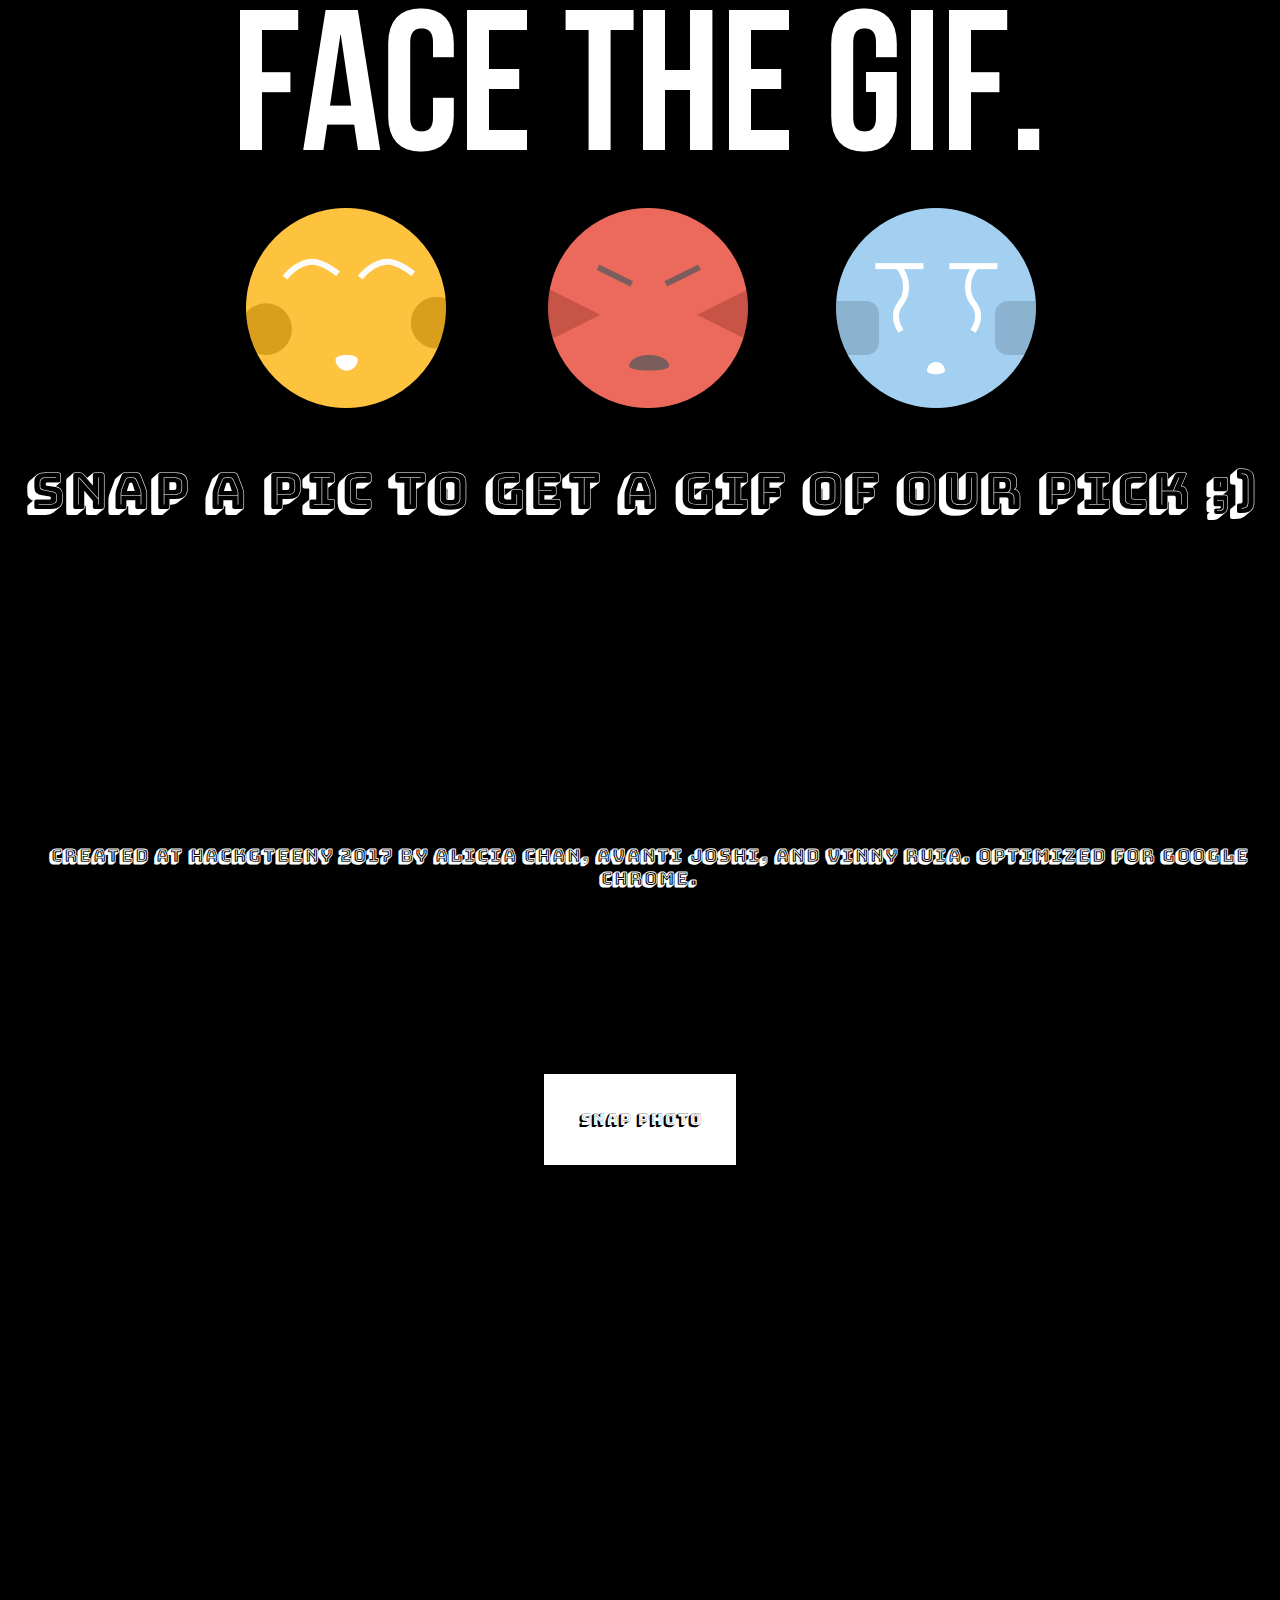
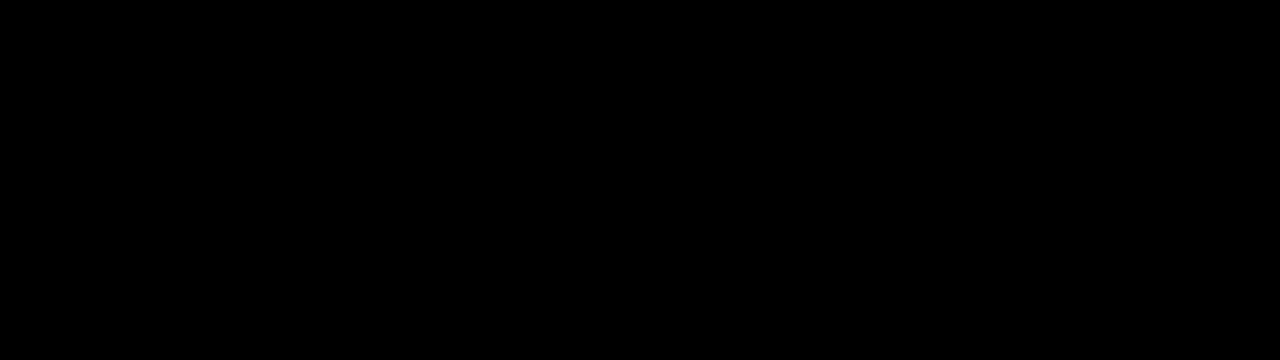
<file: index.html>
<html>

<head>
<script src="https://ajax.googleapis.com/ajax/libs/jquery/1.9.0/jquery.min.js"></script>
<link rel="stylesheet" href="style.css">
<link href="https://fonts.googleapis.com/css?family=Bungee+Shade" rel="stylesheet">
<link href="https://fonts.googleapis.com/css?family=Noto+Sans" rel="stylesheet">

</head>

<body>
<div>
 <img src = "logo.png" class = "resize">
 
<div class="container" id="change">
 <p class = "bigfont"><center> Snap a pic to get a gif of our pick ;) </center></p>
</div>
<!--
  Ideally these elements aren't created until it's confirmed that the
  client supports video/camera, but for the sake of illustrating the
  elements involved, they are created with markup (not JavaScript)
-->
<center> <video id="video" width="640" height="480" autoplay></video> </center>
<center> <button id="snap">Snap Photo</button> </center>
<center><canvas id="canvas" width="640" height="480"></canvas></center>
<p id="response"></p>
<p id ="giphyme"></p>

<script>
function makeblob(dataURL) {
            var BASE64_MARKER = ';base64,';
            if (dataURL.indexOf(BASE64_MARKER) == -1) {
                var parts = dataURL.split(',');
                var contentType = parts[0].split(':')[1];
                var raw = decodeURIComponent(parts[1]);
                return new Blob([raw], { type: contentType });
            }
            var parts = dataURL.split(BASE64_MARKER);
            var contentType = parts[0].split(':')[1];
            var raw = window.atob(parts[1]);
            var rawLength = raw.length;
            var uInt8Array = new Uint8Array(rawLength);
            for (var i = 0; i < rawLength; ++i) {
                uInt8Array[i] = raw.charCodeAt(i);
            }
            return new Blob([uInt8Array], { type: contentType });
        }
// Grab elements, create settings, etc.
var video = document.getElementById('video');
// Get access to the camera!
if(navigator.mediaDevices && navigator.mediaDevices.getUserMedia) {
    // Not adding `{ audio: true }` since we only want video now
    navigator.mediaDevices.getUserMedia({ video: true }).then(function(stream) {
        video.src = window.URL.createObjectURL(stream);
        video.play();
    });
}
else {
  console.log("oops your browser does not support our wonderful website")
}
// Elements for taking the snapshot
var canvas = document.getElementById('canvas');
var context = canvas.getContext('2d');
var video = document.getElementById('video');
//var url= canvas.HTMLCanvasElement.toDataURL();
// Trigger photo take
document.getElementById("snap").addEventListener("click", function() {
  context.drawImage(video, 0, 0, 640, 480);
  var IMurl=canvas.toDataURL("application/JSON");
  //console.log(IMurl)
  var masterBlob=makeblob(IMurl);
  console.log(masterBlob)
  CallAPI(masterBlob, apiUrl, apiKey);
});
//$("#response").text(url);
var apiKey = "dc99b2b338c44044adb4539f43fdcfa0";
//apiUrl: The base URL for the API. Find out what this is for other APIs via the API documentation
var apiUrl = "https://api.projectoxford.ai/emotion/v1.0/recognize";
$('#snap').click(function () {
//file: The file that will be sent to the api
//var file = document.getElementById(url).files[0];
//JUS CHANGED THIS -- Look at line 38
//CallAPI(IMurl, apiUrl, apiKey);
});
function CallAPI(masterBlob, apiUrl, apiKey)
{
$.ajax({
url: apiUrl,
beforeSend: function (xhrObj) {
xhrObj.setRequestHeader("Content-Type", "application/JSON");
xhrObj.setRequestHeader("Ocp-Apim-Subscription-Key", apiKey);
},
type: "POST",
data: masterBlob ,
processData: false
})
.done(function (response) {
ProcessResult(response);
})
.fail(function (error) {
$("#response").text(error.getAllResponseHeaders());
});
}
function ProcessResult(response)
{
  //var data = JSON.stringify(response);
  var lol = JSON.stringify(response[0].scores);
  var scores1 = response[0].scores;
  var max = 0;
  var maxname = "";
  if (scores1.anger > max) {
     maxname = "anger";
     max = scores1.anger;
  }
  if (scores1.contempt > max) {
     maxname = "contempt";
     max = scores1.contempt;
  }
  if (scores1.disgust > max) {
    maxname = "disgust";
    max = scores1.disgust;
  }
  if (scores1.fear > max) {
    maxname = "fear";
    max = scores1.fear;
  }
  if (scores1.happiness > max) {
    maxname = "happiness";
    max = scores1.happiness;
  }
  if (scores1.neutral > max) {
    maxname = "neutral";
    max = scores1.neutral;
  }
  if (scores1.sadness > max) {
    maxname = "sadness";
    max = scores1.sadness;
  }
  if (scores1.surprise > max) {
    maxname = "surprise";
    max = scores1.surprise;
  }
  $("#response").text(maxname);
  var rand = Math.floor((Math.random() * 5) + 1);
  //for variety
  <div id = "special">
  if (maxname == "neutral") {
    var words = ["meh", "blah", "boring", "eh", "bland", "dreary"];
    q = words[rand];
    $("#response").text(q);
  } else if (maxname == "happiness") {
    var words = ["amazing", "jubilant", "jolly", "ecstatic", "joyous", "cheerful"];
    q = words[rand];
    $("#response").text(q);
  } else if (maxname == "anger") {
    var words = ["furious", "mad", "irritated", "pissed", "grouchy", "hostile"];
    q = words[rand];
    $("#response").text(q);
  } else if (maxname == "sadness") {
    var words = ["glum", "heartbroken", "miserable", "sorrow", "melancholy", "depressed"];
    q = words[rand];
    $("#response").text(q);
  } else if (maxname == "surprise") {
    var words = ["shocked", "astonished", "bewildered", "amazed", "wonder", "startled"];
    q = words[rand];
    $("#response").text(q);
  } else if (maxname == "fear") {
    var words = ["terrified", "frightened", "horror", "scared", "dread", "anxious"];
    q = words[rand];
    $("#response").text(q);
  } else {
    q = maxname; //search query
  }
  </div>
  request = new XMLHttpRequest;
  request.open('GET', 'https://api.giphy.com/v1/gifs/random?api_key=dc6zaTOxFJmzC&tag='+q, true);
  request.onload = function() {
    if (request.status >= 200 && request.status < 400){
      data = JSON.parse(request.responseText).data.image_url;
      console.log(data);
      document.getElementById("giphyme").innerHTML = '<center><img src = "'+data+'"  title="GIF via Giphy"></center>';
    } else {
      console.log('reached giphy, but API returned an error');
     }
  };
  request.onerror = function() {
    console.log('connection error');
  };
  request.send();
}
</script>
</body>
<div id="footer">
<b> Created at HackGTeeny 2017 by Alicia Chan, Avanti Joshi, and Vinny Ruia. Optimized for Google Chrome.</b>
  </div>
</html>
</file>
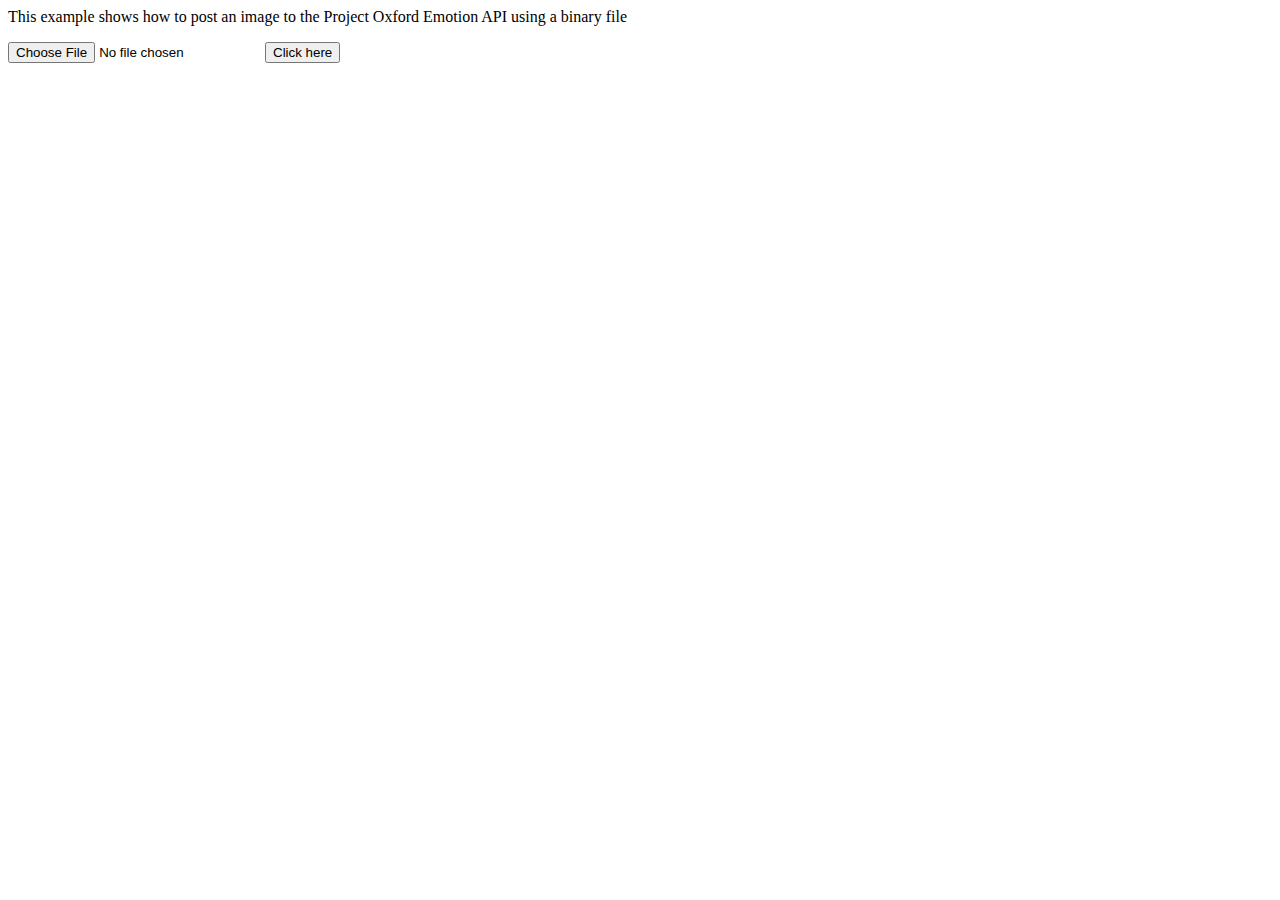
<file: post.html>
<html>

 <head>
 <script src="https://ajax.googleapis.com/ajax/libs/jquery/1.9.0/jquery.min.js"></script>
 </head>

 <body>
 <p>This example shows how to post an image to the Project Oxford Emotion API using a binary file</p>
 <input type="file" id="filename" name="filename">
 <button id="btn">Click here</button>
 <p id="response"></p>
 <p id ="giphyme"></p>

 <script type="text/javascript">
 //apiKey: Replace this with your own Project Oxford Emotion API key, please do not use my key. I include it here so you can get up and running quickly but you can get your own key for free at https://www.projectoxford.ai/emotion
 var apiKey = "dc99b2b338c44044adb4539f43fdcfa0";

 //apiUrl: The base URL for the API. Find out what this is for other APIs via the API documentation
 var apiUrl = "https://api.projectoxford.ai/emotion/v1.0/recognize";

 $('#btn').click(function () {
 //file: The file that will be sent to the api
 var file = document.getElementById('filename').files[0];

 CallAPI(file, apiUrl, apiKey);
 });

 function CallAPI(file, apiUrl, apiKey)
 {
 $.ajax({
 url: apiUrl,
 beforeSend: function (xhrObj) {
 xhrObj.setRequestHeader("Content-Type", "application/octet-stream");
 xhrObj.setRequestHeader("Ocp-Apim-Subscription-Key", apiKey);
 },
 type: "POST",
 data: file,
 processData: false
 })
 .done(function (response) {
 ProcessResult(response);
 })
 .fail(function (error) {
 $("#response").text(error.getAllResponseHeaders());
 });
 }

 function ProcessResult(response)
 {
 var data = JSON.stringify(response);
 var lol = JSON.stringify(response[0].scores);
 var scores1 = response[0].scores;

 var max = 0;
 var maxname = "";

 if (scores1.anger > max) {
    maxname = "anger";
    max = scores1.anger;
 }

 if (scores1.contempt > max) {
    maxname = "contempt";
    max = scores1.contempt;
 }

 if (scores1.disgust > max) {
   maxname = "disgust";
   max = scores1.disgust;
 }

 if (scores1.fear > max) {
   maxname = "fear";
   max = scores1.fear;
 }

 if (scores1.happiness > max) {
   maxname = "happiness";
   max = scores1.happiness;
 }

 if (scores1.neutral > max) {
   maxname = "neutral";
   max = scores1.neutral;
 }

 if (scores1.sadness > max) {
   maxname = "sadness";
   max = scores1.sadness;
 }

 if (scores1.surprise > max) {
   maxname = "surprise";
   max = scores1.surprise;
 }


 $("#response").text(maxname);

 q = maxname; // search query

 request = new XMLHttpRequest;
 request.open('GET', 'http://api.giphy.com/v1/gifs/random?api_key=dc6zaTOxFJmzC&tag='+q, true);

 request.onload = function() {
   if (request.status >= 200 && request.status < 400){
     data = JSON.parse(request.responseText).data.image_url;
     console.log(data);
     document.getElementById("giphyme").innerHTML = '<center><img src = "'+data+'"  title="GIF via Giphy"></center>';
   } else {
     console.log('reached giphy, but API returned an error');
    }
 };

 request.onerror = function() {
   console.log('connection error');
 };

 request.send();
 }


 </script>
 </body>

 </html>
</file>
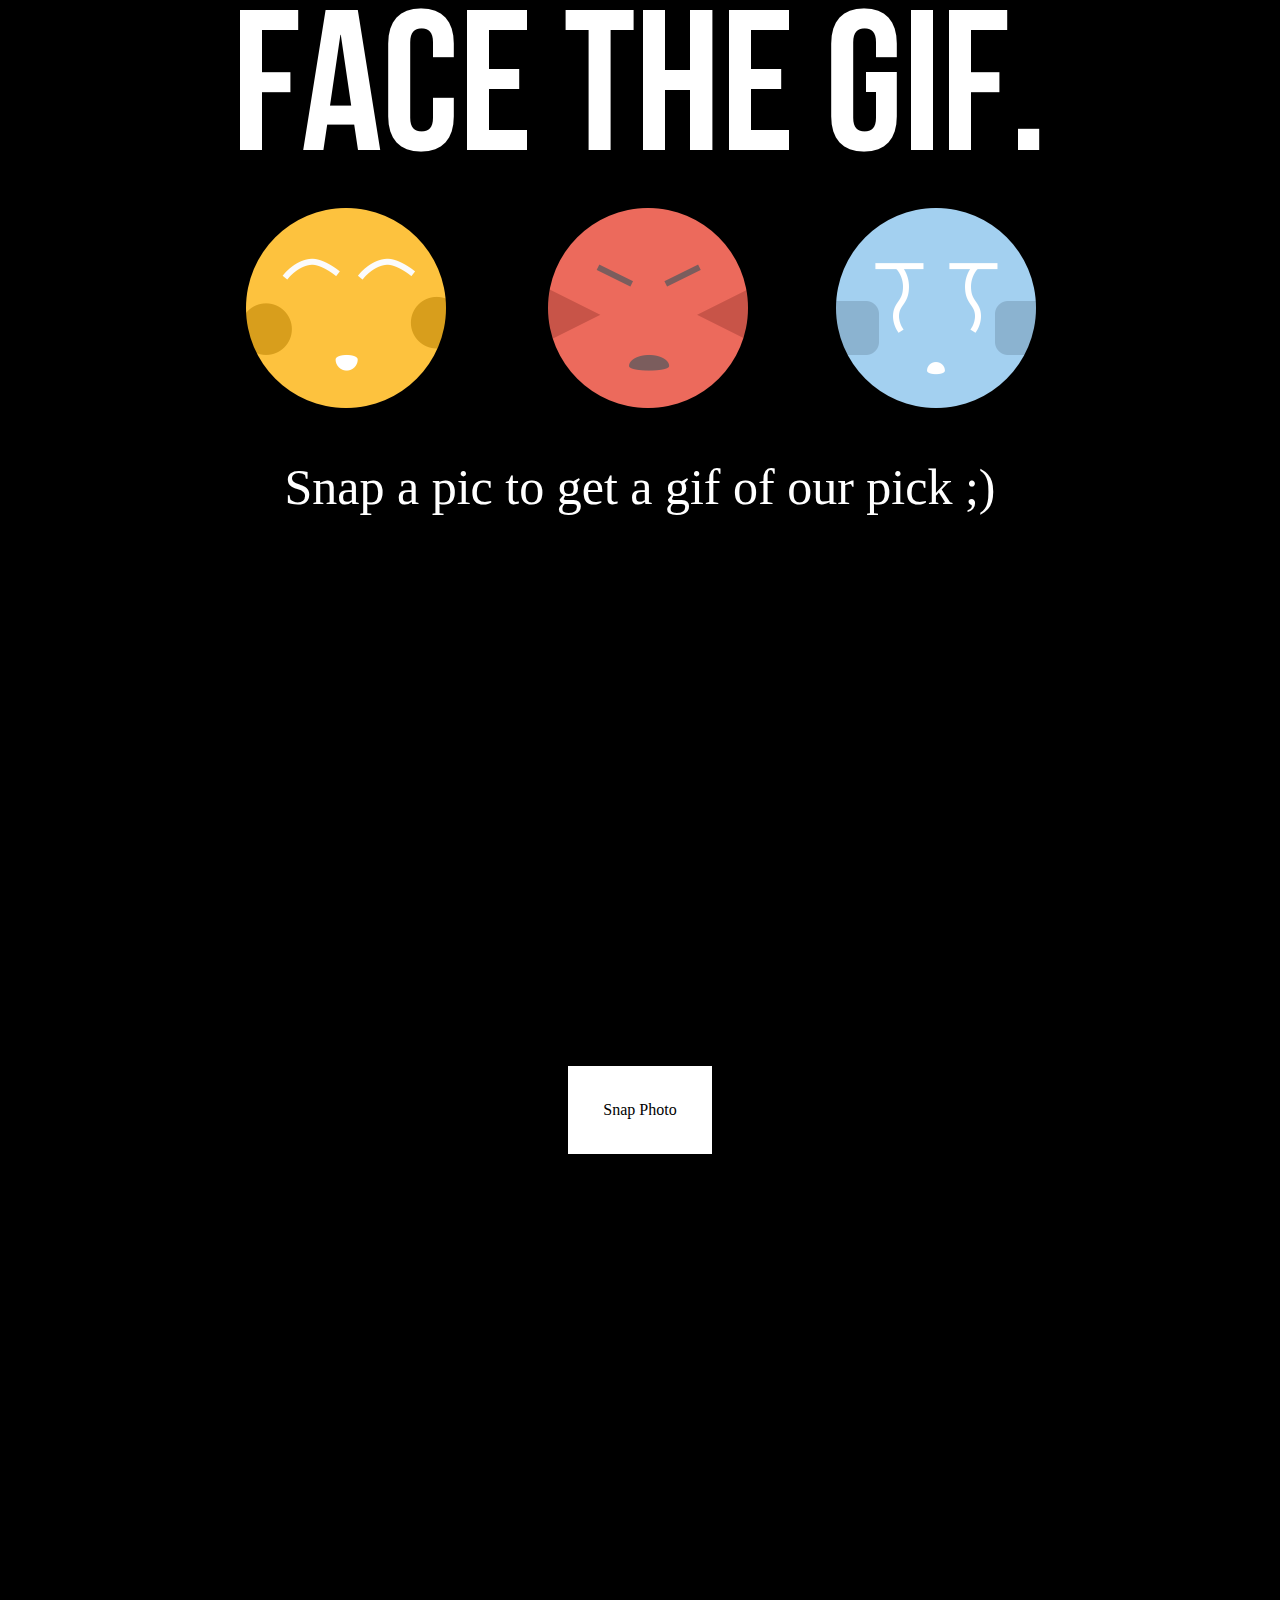
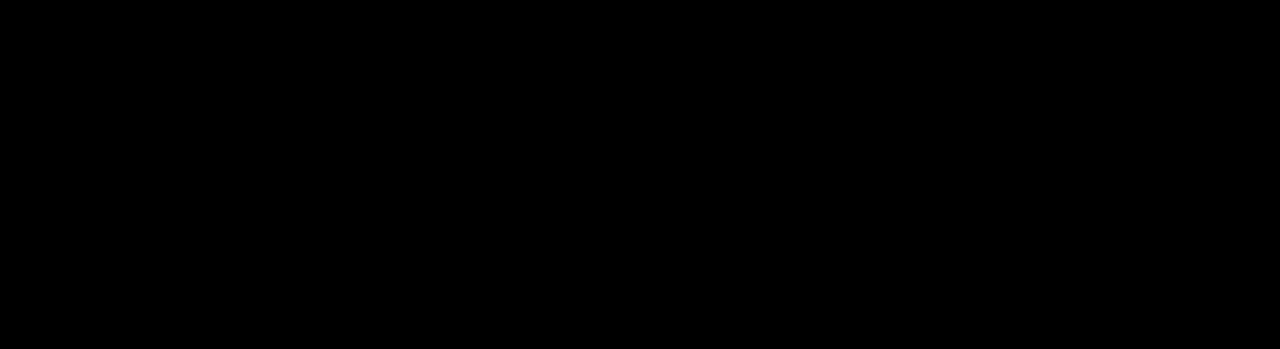
<file: revise.html>
<html>

<head>
<script src="https://ajax.googleapis.com/ajax/libs/jquery/1.9.0/jquery.min.js"></script>
  <link rel="stylesheet" href="style.css">
  <link href="https://fonts.googleapis.com/css?family=Noto+Sans" rel="stylesheet">

</head>

<body>

  <div>
 <img src = "logo.png" class = "resize">
 
<div class="container" id="change">
 <p><center> Snap a pic to get a gif of our pick ;) </center></p>

<!--
	Ideally these elements aren't created until it's confirmed that the
	client supports video/camera, but for the sake of illustrating the
	elements involved, they are created with markup (not JavaScript)
-->
<video id="video" width="640" height="480" autoplay></video>
<button id="snap">Snap Photo</button>
<center><canvas id="canvas" width="640" height="480"></canvas></center>
<p id="response"></p>
<p id ="giphyme"></p>

<script>
function makeblob(dataURL) {
            var BASE64_MARKER = ';base64,';
            if (dataURL.indexOf(BASE64_MARKER) == -1) {
                var parts = dataURL.split(',');
                var contentType = parts[0].split(':')[1];
                var raw = decodeURIComponent(parts[1]);
                return new Blob([raw], { type: contentType });
            }
            var parts = dataURL.split(BASE64_MARKER);
            var contentType = parts[0].split(':')[1];
            var raw = window.atob(parts[1]);
            var rawLength = raw.length;
            var uInt8Array = new Uint8Array(rawLength);
            for (var i = 0; i < rawLength; ++i) {
                uInt8Array[i] = raw.charCodeAt(i);
            }
            return new Blob([uInt8Array], { type: contentType });
        }
// Grab elements, create settings, etc.
var video = document.getElementById('video');
// Get access to the camera!
if(navigator.mediaDevices && navigator.mediaDevices.getUserMedia) {
    // Not adding `{ audio: true }` since we only want video now
    navigator.mediaDevices.getUserMedia({ video: true }).then(function(stream) {
        video.src = window.URL.createObjectURL(stream);
        video.play();
    });
}
else {
  console.log("oops your browser does not support our wonderful website")
}
// Elements for taking the snapshot
var canvas = document.getElementById('canvas');
var context = canvas.getContext('2d');
var video = document.getElementById('video');
//var url= canvas.HTMLCanvasElement.toDataURL();
// Trigger photo take
document.getElementById("snap").addEventListener("click", function() {
	context.drawImage(video, 0, 0, 640, 480);
  var IMurl=canvas.toDataURL("application/JSON");
  //console.log(IMurl)
  var masterBlob=makeblob(IMurl);
  console.log(masterBlob)
  CallAPI(masterBlob, apiUrl, apiKey);
});
//$("#response").text(url);
var apiKey = "dc99b2b338c44044adb4539f43fdcfa0";
//apiUrl: The base URL for the API. Find out what this is for other APIs via the API documentation
var apiUrl = "https://api.projectoxford.ai/emotion/v1.0/recognize";
$('#snap').click(function () {
//file: The file that will be sent to the api
//var file = document.getElementById(url).files[0];
//JUS CHANGED THIS -- Look at line 38
//CallAPI(IMurl, apiUrl, apiKey);
});
function CallAPI(masterBlob, apiUrl, apiKey)
{
$.ajax({
url: apiUrl,
beforeSend: function (xhrObj) {
xhrObj.setRequestHeader("Content-Type", "application/JSON");
xhrObj.setRequestHeader("Ocp-Apim-Subscription-Key", apiKey);
},
type: "POST",
data: masterBlob ,
processData: false
})
.done(function (response) {
ProcessResult(response);
})
.fail(function (error) {
$("#response").text(error.getAllResponseHeaders());
});
}
function ProcessResult(response)
{
  //var data = JSON.stringify(response);
  var lol = JSON.stringify(response[0].scores);
  var scores1 = response[0].scores;
  var max = 0;
  var maxname = "";
  if (scores1.anger > max) {
     maxname = "anger";
     max = scores1.anger;
  }
  if (scores1.contempt > max) {
     maxname = "contempt";
     max = scores1.contempt;
  }
  if (scores1.disgust > max) {
    maxname = "disgust";
    max = scores1.disgust;
  }
  if (scores1.fear > max) {
    maxname = "fear";
    max = scores1.fear;
  }
  if (scores1.happiness > max) {
    maxname = "happiness";
    max = scores1.happiness;
  }
  if (scores1.neutral > max) {
    maxname = "neutral";
    max = scores1.neutral;
  }
  if (scores1.sadness > max) {
    maxname = "sadness";
    max = scores1.sadness;
  }
  if (scores1.surprise > max) {
    maxname = "surprise";
    max = scores1.surprise;
  }
  $("#response").text(maxname);
  q = maxname; // search query
  request = new XMLHttpRequest;
  request.open('GET', 'https://api.giphy.com/v1/gifs/random?api_key=dc6zaTOxFJmzC&tag='+q, true);
  request.onload = function() {
    if (request.status >= 200 && request.status < 400){
      data = JSON.parse(request.responseText).data.image_url;
      console.log(data);
      document.getElementById("giphyme").innerHTML = '<center><img src = "'+data+'"  title="GIF via Giphy"></center>';
    } else {
      console.log('reached giphy, but API returned an error');
     }
  };
  request.onerror = function() {
    console.log('connection error');
  };
  request.send();
}
</script>
</div>
</body>
<!--div id="footer">
<b> Created at HackGTeeny 2017 by Alicia Chan, Avanti Joshi, and Vinny Ruia </b>
  </div-->
</html>
</file>
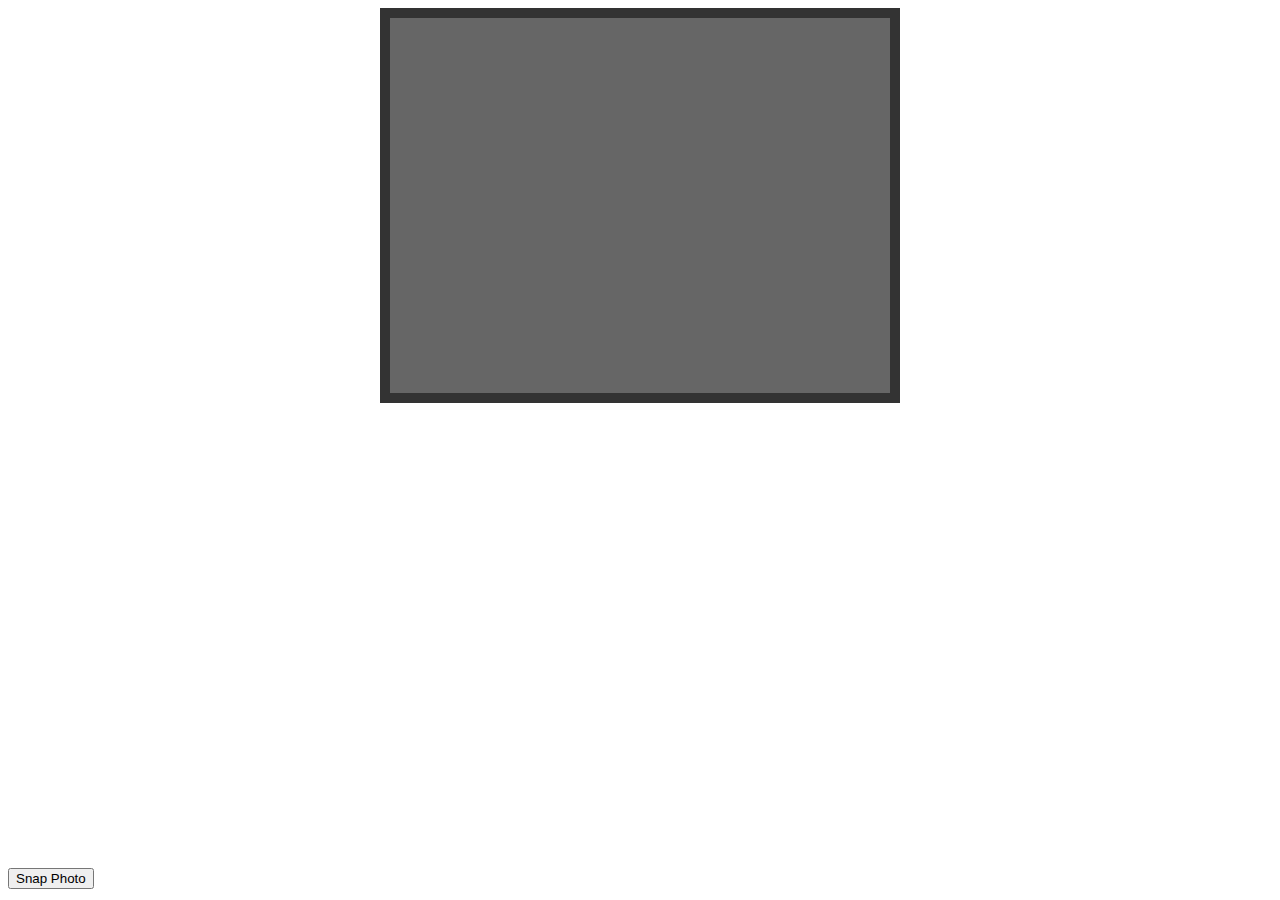
<file: test.html>
<!DOCTYPE html>
<html>
<head>
<meta charset="utf-8">
<meta content="stuff, to, help, search, engines, not" name="keywords">
<meta content="What this page is about." name="description">
<meta content="Display Webcam Stream" name="title">
<title>Display Webcam Stream</title>

<style>
#container {
    margin: 0px auto;
    width: 500px;
    height: 375px;
    border: 10px #333 solid;
}
#videoElement {
    width: 500px;
    height: 375px;
    background-color: #666;
}
</style>
</head>

<body>
<div id="container">
    <video autoplay="true" id="videoElement">

    </video>
</div>
<!--<video id="video" width="640" height="480" autoplay></video>!-->
<button id="snap">Snap Photo</button>
<canvas id="canvas" width="640" height="480"></canvas>
<script>
var video = document.querySelector("#videoElement");

navigator.getUserMedia = navigator.getUserMedia || navigator.webkitGetUserMedia || navigator.mozGetUserMedia || navigator.msGetUserMedia || navigator.oGetUserMedia;

if (navigator.getUserMedia) {
  navigator.getUserMedia({video: true}, handleVideo, videoError);
}

function handleVideo(stream) {
  video.src = window.URL.createObjectURL(stream);
}

function videoError(e) {
  // do something
}
// Elements for taking the snapshot
var canvas = document.getElementById('canvas');
var context = canvas.getContext('2d');
var video = document.getElementById('video');

// Trigger photo take
document.getElementById("snap").addEventListener("click", function() {
	context.drawImage(video, 0, 0, 640, 480);
});
</script>

</body>
</html>
</file>
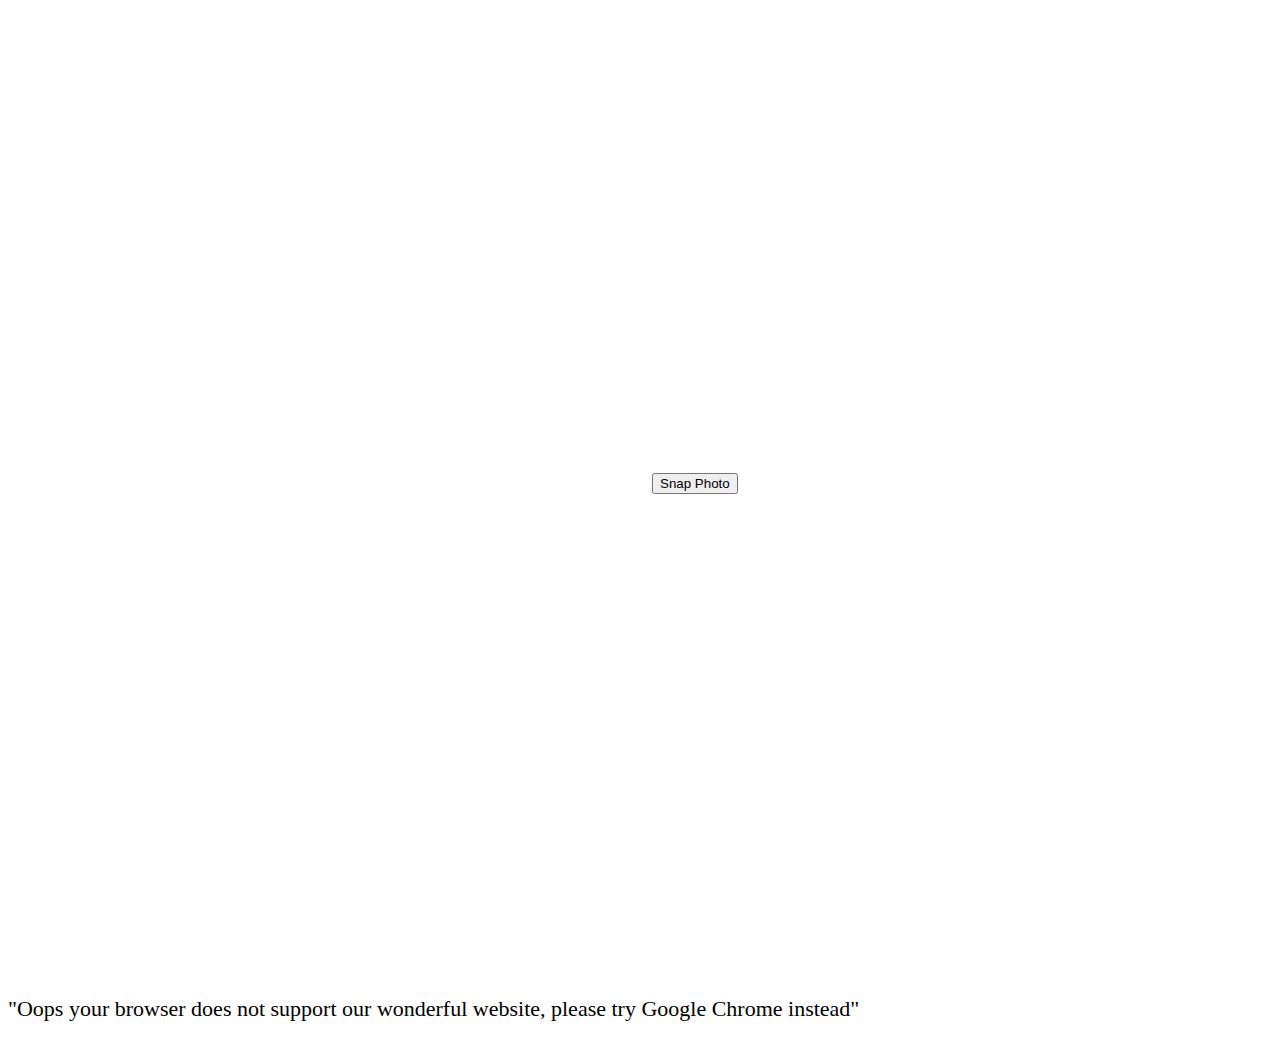
<file: workingFACE.html>
<html>

<head>
<script src="https://ajax.googleapis.com/ajax/libs/jquery/1.9.0/jquery.min.js"></script>
</head>

<body>
<!--
	Ideally these elements aren't created until it's confirmed that the
	client supports video/camera, but for the sake of illustrating the
	elements involved, they are created with markup (not JavaScript)
-->
<video id="video" width="640" height="480" autoplay></video>
<button id="snap">Snap Photo</button>
<canvas id="canvas" width="640" height="480"></canvas>
<script>
function makeblob(dataURL) {
            var BASE64_MARKER = ';base64,';
            if (dataURL.indexOf(BASE64_MARKER) == -1) {
                var parts = dataURL.split(',');
                var contentType = parts[0].split(':')[1];
                var raw = decodeURIComponent(parts[1]);
                return new Blob([raw], { type: contentType });
            }
            var parts = dataURL.split(BASE64_MARKER);
            var contentType = parts[0].split(':')[1];
            var raw = window.atob(parts[1]);
            var rawLength = raw.length;

            var uInt8Array = new Uint8Array(rawLength);

            for (var i = 0; i < rawLength; ++i) {
                uInt8Array[i] = raw.charCodeAt(i);
            }

            return new Blob([uInt8Array], { type: contentType });
        }

// Grab elements, create settings, etc.
var video = document.getElementById('video');

// Get access to the camera!
if(navigator.mediaDevices && navigator.mediaDevices.getUserMedia) {
    // Not adding `{ audio: true }` since we only want video now
    navigator.mediaDevices.getUserMedia({ video: true }).then(function(stream) {
        video.src = window.URL.createObjectURL(stream);
        video.play();
    });
}
// Elements for taking the snapshot
var canvas = document.getElementById('canvas');
var context = canvas.getContext('2d');
var video = document.getElementById('video');
//var url= canvas.HTMLCanvasElement.toDataURL();
// Trigger photo take
document.getElementById("snap").addEventListener("click", function() {
	context.drawImage(video, 0, 0, 640, 480);
  var IMurl=canvas.toDataURL("application/JSON");
  //console.log(IMurl)
  var masterBlob=makeblob(IMurl);
  console.log(masterBlob)
  CallAPI(masterBlob, apiUrl, apiKey);

});


//$("#response").text(url);
var apiKey = "dc99b2b338c44044adb4539f43fdcfa0";

//apiUrl: The base URL for the API. Find out what this is for other APIs via the API documentation
var apiUrl = "https://api.projectoxford.ai/emotion/v1.0/recognize";

$('#snap').click(function () {
//file: The file that will be sent to the api
//var file = document.getElementById(url).files[0];
//JUS CHANGED THIS -- Look at line 38
//CallAPI(IMurl, apiUrl, apiKey);
});


function CallAPI(masterBlob, apiUrl, apiKey)
{
$.ajax({
url: apiUrl,
beforeSend: function (xhrObj) {
xhrObj.setRequestHeader("Content-Type", "application/JSON");
xhrObj.setRequestHeader("Ocp-Apim-Subscription-Key", apiKey);
},
type: "POST",
data: masterBlob ,
processData: false
})
.done(function (response) {
ProcessResult(response);
})
.fail(function (error) {
$("#response").text(error.getAllResponseHeaders());
});
}

function ProcessResult(response)
{
  console.log(response)
  var data = JSON.stringify(response);
  //var lol = JSON.stringify(response[0].scores);
  //$("#response").text(lol);
 console.log(data);
 //console.log(lol);
}

</script>
<p style="font-family:ariel; font-size:22">
"Oops your browser does not support our wonderful website, please try Google Chrome instead"
</p>
</body>
</html>
</file>
<file: style.css>
body {
    background-color: #000000;
    color: white;
	font-family: 'Bungee Shade', cursive;
    font-size: 50px; 
    text-align: center;
}

#footer {
	background-color: #000000;
    padding-top: 10px;
    padding-bottom: 10px;
    position:fixed;
    bottom:0;
    width:100%;
    color: #ffffff;
    font-size: 18px;
}

.resize {
	display: block;
	margin: auto;
}

#canvas {
    padding: 0;
    margin: auto;
    display: block;
    width: 800px;
}

#video {
	padding: 0;
    margin: auto;
    display: block;
    width: 800px;
}
#giphyme {
	padding-bottom: 75px;
}

#snap {
	background-color: #ffffff; 
    border: none;
    color: black;
    padding: 35px;
    margin: 20px;
    text-align: center;
    text-decoration: none;
    display: inline-block;
    font-size: 16px;
    font-family: 'Bungee Shade', cursive;
}
</file>
